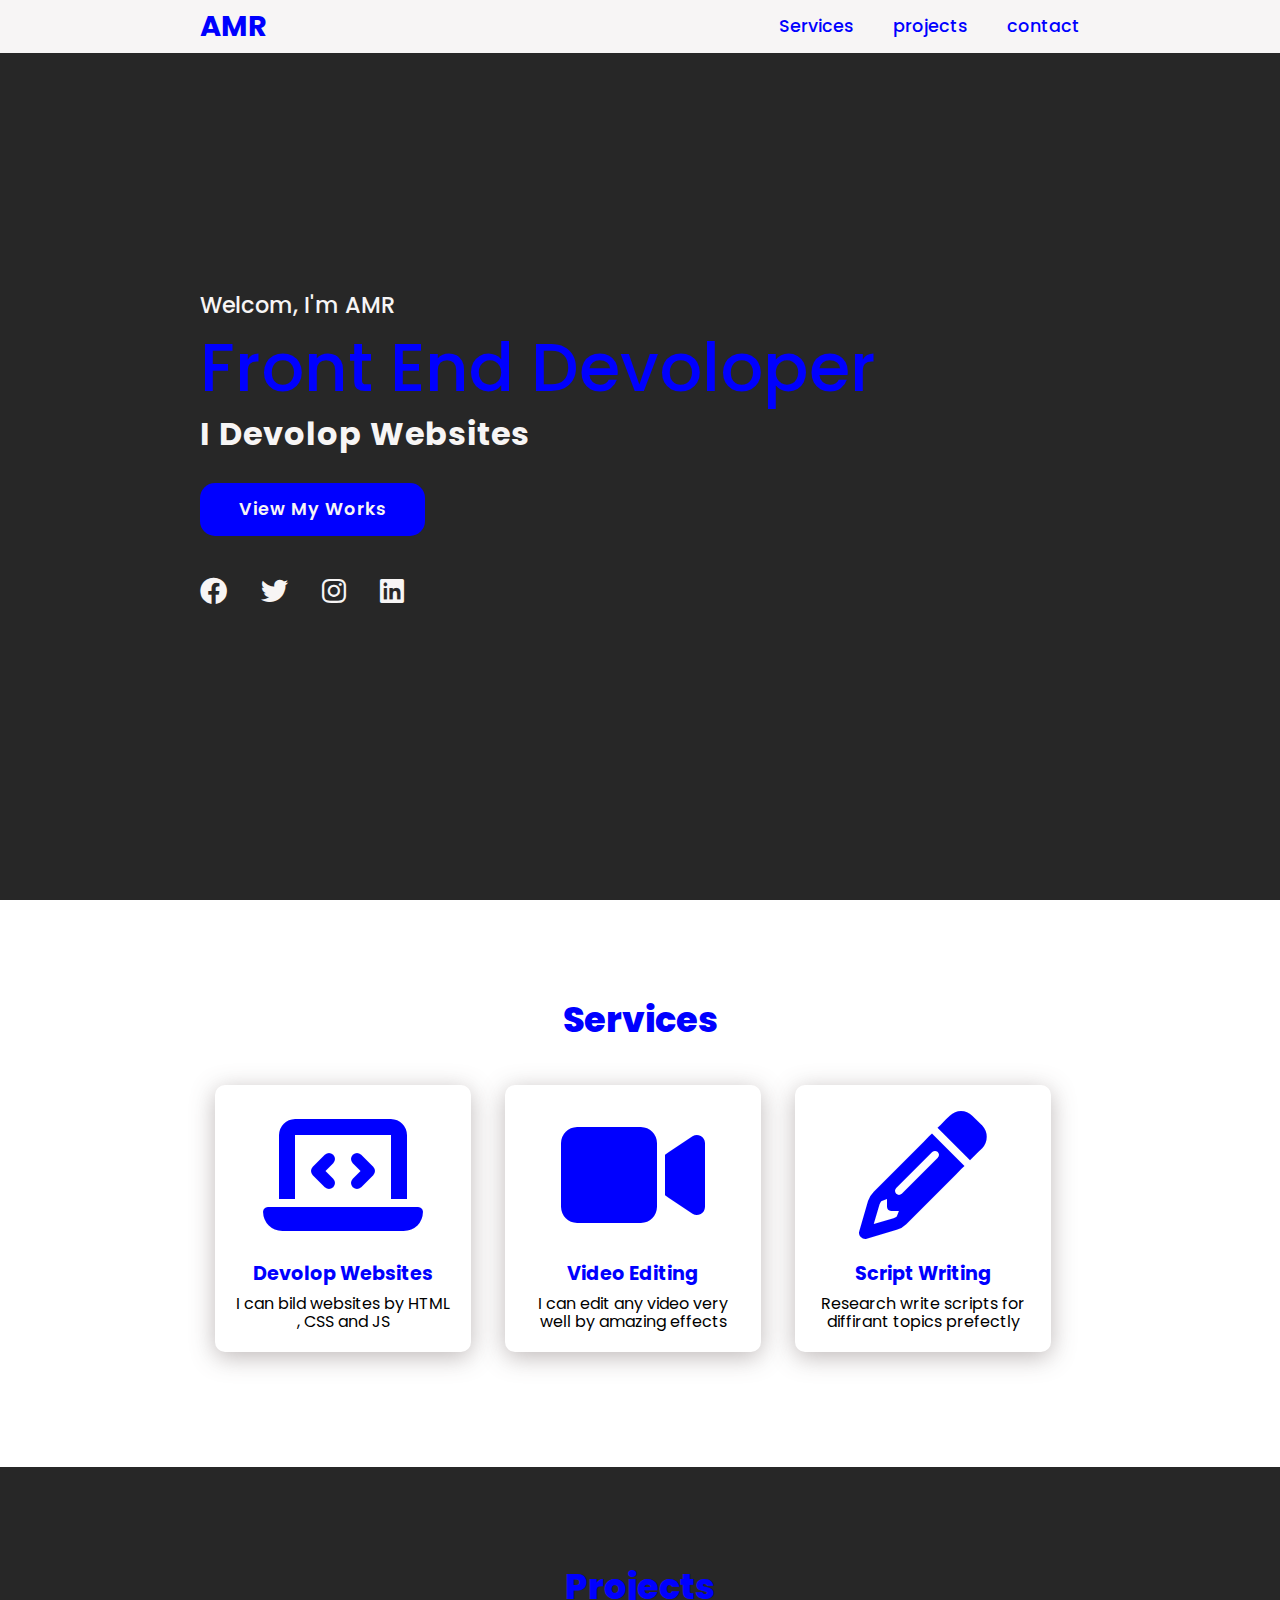
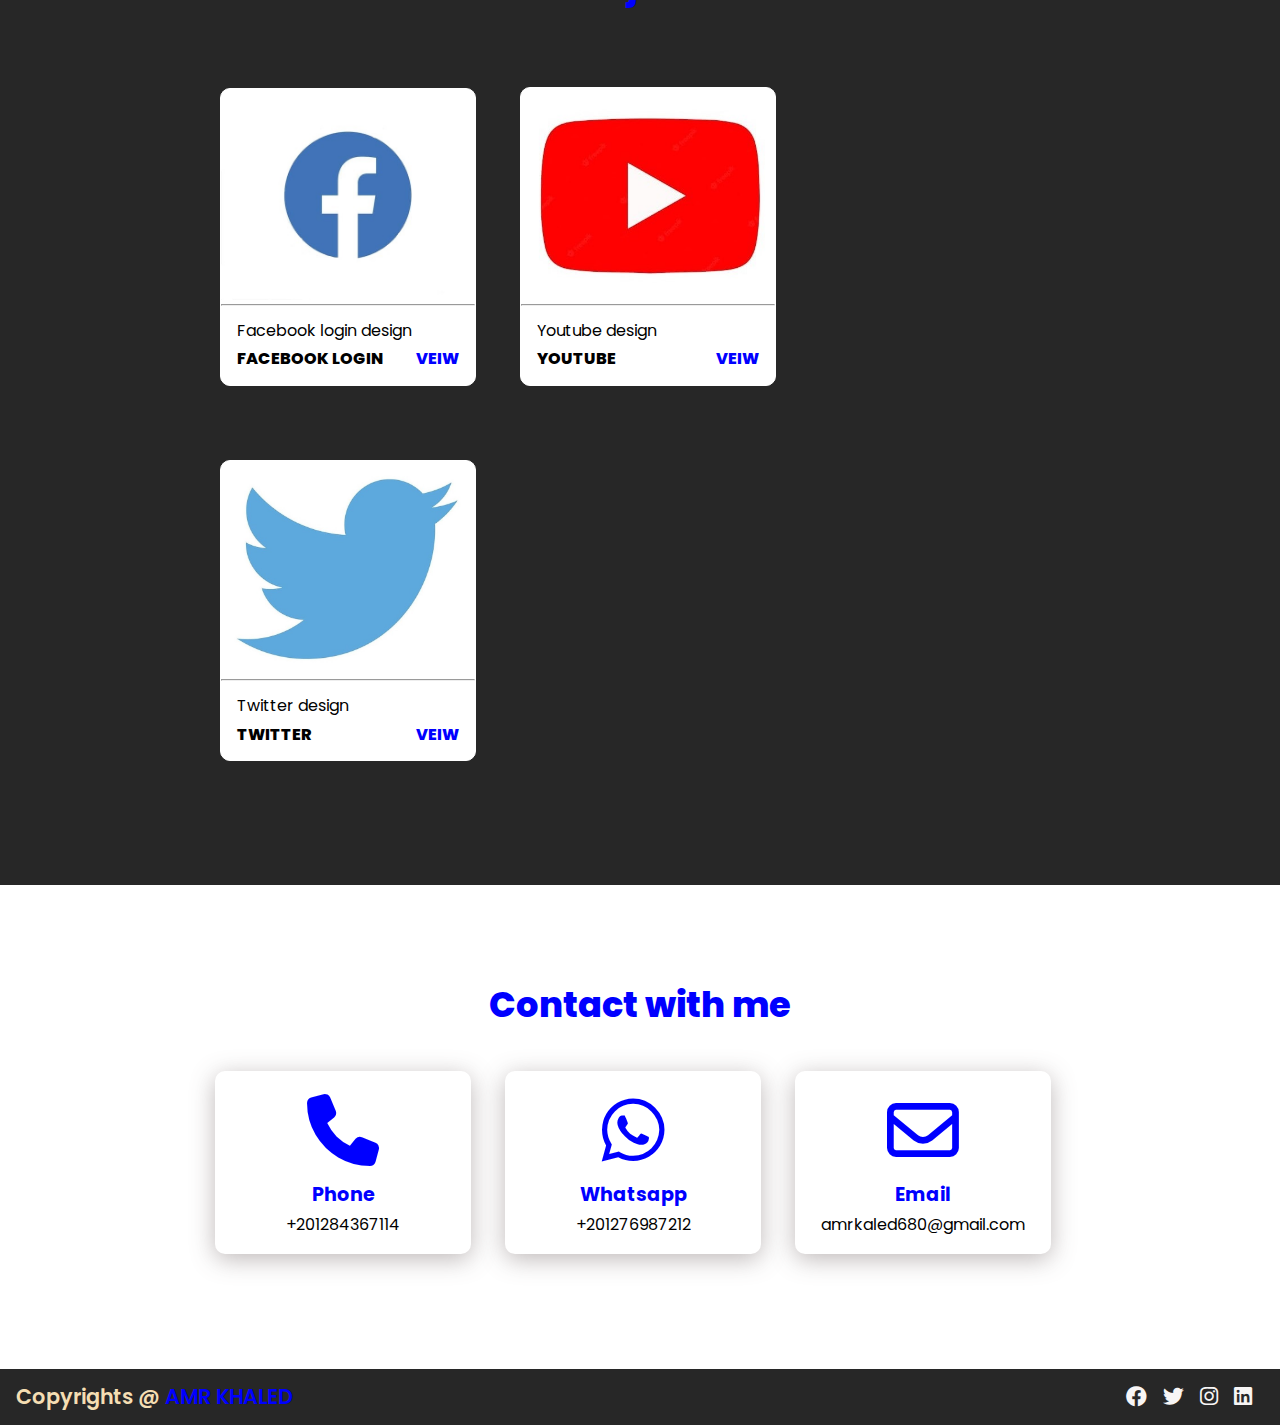
<file: index.html>
<!DOCTYPE html>
<html lang="en">
<head>
    <meta charset="UTF-8">
    <meta http-equiv="X-UA-Compatible" content="IE=edge">
    <meta name="viewport" content="width=device-width, initial-scale=1.0">
    <link rel="stylesheet" href="style.css">
    <!-- main project css file -->
    <link rel="stylesheet" href="style.css">
<!-- render all elements normaly --> 
    <link rel="stylesheet" href="styles/normalize.css">
    <!-- font awesome library -->
    <link rel="stylesheet" href="styles/all.min.css">
<!-- google fonts -->
<link rel="preconnect" href="https://fonts.googleapis.com">
<link rel="preconnect" href="https://fonts.gstatic.com" crossorigin>
<link href="https://fonts.googleapis.com/css2?family=Poppins:ital,wght@0,100;0,200;0,300;0,400;0,500;0,600;0,700;0,800;0,900;1,100;1,200;1,300;1,400;1,500;1,600;1,700;1,800;1,900&display=swap"
 rel="stylesheet">

    <title>Youtube</title>
</head>
<body>

    <header>
        <a href="#" class="logo"> AMR </a>
        <nav class="nav">
            <a href="#services">Services</a>
            <a href="#projects">projects</a>
            <a href="#contact">contact</a>
        </nav>
    </header>

    <section class="main">
        <div>
            <h2>Welcom, I'm AMR <br><span>Front End Devoloper</span></h2>
            <h3>I Devolop Websites</h3>
            <a href="#projects" class="projects_btm">View My Works</a>
            <div class="social_icons">
                <a href=""><i class="fa-brands fa-facebook"></i></a>
                <a href=""><i class="fa-brands fa-twitter"></i></a>
                <a href=""><i class="fa-brands fa-instagram"></i></a>
                <a href=""><i class="fa-brands fa-linkedin"></i></a>
            </div>
        </div> 
    </section>

    <section class="cards" id="services">
        <h2 class="title">Services</h2>
        <div class="content">
            <div class="card">
                <div class="icon">
                    <i class="fa-solid fa-laptop-code"></i>
                </div>
                <div class="info">
                    <h3>Devolop Websites</h3>
                    <p>I can bild websites by HTML , CSS and JS</p>
                </div>
            </div>
            <div class="card">
                <div class="icon">
                    <i class="fa-solid fa-video"></i>
                </div>
                <div class="info">
                    <h3>Video Editing</h3>
                    <p>I can edit any video very well by amazing effects</p>
                </div>
            </div>
            <div class="card">
                <div class="icon">
                    <i class="fa-solid fa-pencil"></i>
                </div>
                <div class="info">
                    <h3>Script Writing</h3>
                    <p>Research write scripts for diffirant topics prefectly</p>
                </div>
            </div>
        </div>
    </section>

    <section class="projects" id="projects">
        <h2 class="title">Projects</h2>
        <div class="content">
            <div class="project_card">
                <div class="project_image"> <img src="/images/WhatsApp Image 2023-08-30 at 4.23.38 PM (1).jpeg" > </div>
                <hr>
                <div class="project_info">
                    <p class="project_face">Facebook login design</p>
                    <strong class="project_tittle">
                        <span>Facebook Login</span>
                        <a href="/facebook/index.html" class="veiw">Veiw</a>
                    </strong>
                 </div>
            </div>
        </div>

        <div class="content">
            <div class="project_card">
                <div class="project_image"> <img src="/images/youtube.jpeg" > </div>
                <hr>
                <div class="project_info">
                    <p class="project_face">Youtube design</p>
                    <strong class="project_tittle">
                        <span>Youtube</span>
                        <a href="/youtube/" class="veiw">Veiw</a>
                    </strong>
                 </div>
            </div>
        </div>

        <div class="content">
            <div class="project_card">
                <div class="project_image"> <img src="/images/twitter.jpeg" > </div>
                <hr>
                <div class="project_info">
                    <p class="project_dif">Twitter design</p>
                    <strong class="project_tittle">
                        <span>Twitter</span>
                        <a href="/twitter/index.html" class="veiw">Veiw</a>
                    </strong>
                 </div>
            </div>
        </div>
    </section>

    <section class="cards contact" id="contact">
        <h2 class="title">Contact with me</h2>

        <div class="content">
            <div class="card">
                <div class="icon">
                    <i class="fa-solid fa-phone"></i>
                </div>
                <div class="info">
                    <h3>Phone </h3>
                    <p>+201284367114</p>
                </div>
            </div>
            <div class="card">
                <div class="icon">
                    <i class="fa-brands fa-whatsapp"></i>
                </div>
                <div class="info">
                    <h3>Whatsapp</h3>
                    <p>+201276987212</p>
                </div>
            </div>
            <div class="card">
                <div class="icon">
                    <i class="fa-regular fa-envelope"></i>
                </div>
                <div class="info">
                    <h3>Email</h3>
                    <p>amrkaled680@gmail.com</p>
                </div>
            </div>
        </div>
    </section>

    <footer class="footer">
        <p class="footer_title">Copyrights @ <span>AMR KHALED</span></p>
        <div class="social_icons">
            <a href=""><i class="fa-brands fa-facebook"></i></a>
            <a href=""><i class="fa-brands fa-twitter"></i></a>
            <a href=""><i class="fa-brands fa-instagram"></i></a>
            <a href=""><i class="fa-brands fa-linkedin"></i></a>
        </div>
    </footer>


    

</html>
</file>
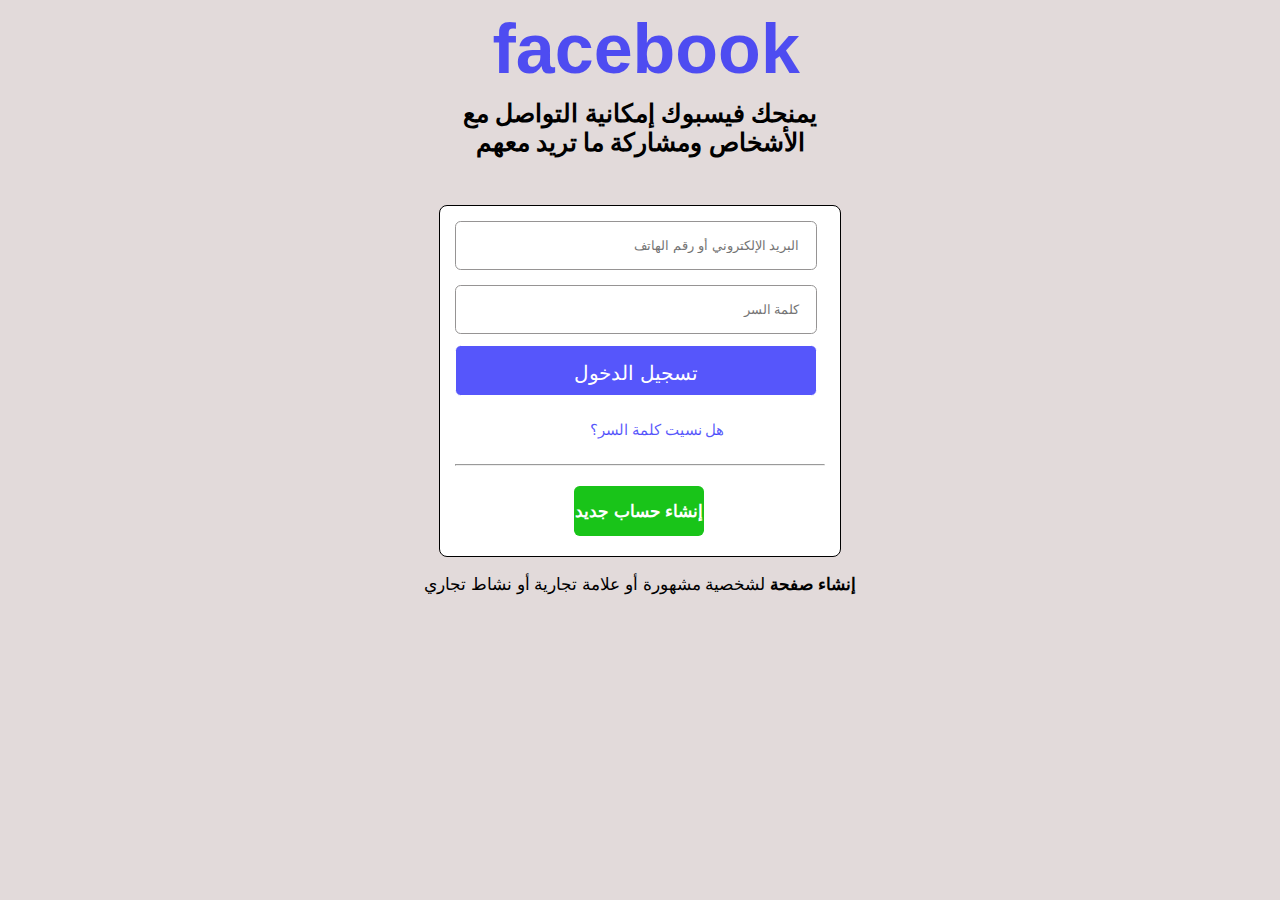
<file: facebook/index.html>
<!DOCTYPE html>
<html lang="en"> 
<head>
    <meta charset="UTF-8">
    <title>Facebook</title>
    <link rel="stylesheet" href="style/facebook.css">
</head>
<body>
    <div class="dad-div">
        <h1> facebook</h1>

    </div>

    <div id="dad-div"> <p><b>يمنحك فيسبوك إمكانية التواصل مع الأشخاص ومشاركة ما تريد معهم</b></p></div>

    


    <div class="father-div">
        
    <form>
        <div class="email">
            <input type="email" placeholder="البريد الإلكتروني أو رقم الهاتف "   id="email"><br>
    
            <div  id="div-password">
            <input type="password" placeholder=" كلمة السر "  id="password">
            </div>
    
            <div>
                <input type="submit" value="تسجيل الدخول" class="submit" >
            </div> 
    </form>

        <p id="dad-forget"> 
             <a href="" id="forget">هل نسيت كلمة السر؟</a>
        </p>   
        <hr>

         
            <a href="new acount.html" id="new-acount" ><b>إنشاء حساب جديد</b></a>  
        

    </div>
    
    
    <p id="dad-new-page"> <a href="" id="new-page"><b> إنشاء صفحة </b></a> لشخصية مشهورة أو علامة تجارية أو نشاط تجاري </p>

</body>
</html>
</file>
<file: style.css>
@import url('https://fonts.googleapis.com/css2?family=Poppins:ital,wght@0,100;0,200;0,300;0,400;0,500;0,600;0,700;0,800;0,900;1,100;1,200;1,300;1,400;1,500;1,600;1,700;1,800;1,900&display=swap');
*{
    font-family: 'Poppins', sans-serif;
    margin: 0;
    padding: 0;
    box-sizing: border-box; 
    scroll-behavior: smooth; 
}

header{
    background-color: rgb(247, 245, 245);
    width: 100%;
    position: fixed;
    z-index: 999;
    display: flex;
    justify-content: space-between;
    align-items: center;
    padding: 10px 200px;
}

.logo{
    text-decoration: none;
    color: blue;
    text-transform: uppercase;
    font-weight: 700;
    font-size: 1.8em;
}

.nav a{
    color: rgb(0, 0, 255);
    text-decoration: none;
    font-size: 1.1em;
    font-weight: 500;
    padding-left: 35px;
}

nav a:hover {
    color: #b600bd;
}

section{
    padding: 100px 200px ;
    transition: 2s;
}
.main{
    width: 100%;
    min-height: 100vh;
    display: flex;
    align-items: center;
    background-color:rgba(0, 0, 0, 0.849);
    background-size: cover;
    background-position: center;
    background-attachment: fixed; 
}

.main h2 {
    color: rgb(247, 245, 245) ;
    font-size: 1.4em;
    font-weight: 500;
}
.main h2 span{
    color: rgb(0, 0, 255);
    font-size: 3em;
    font-weight: 500;
    display: inline-block;
    margin-top: 10px;
} 
 .main h3{
    color: rgb(247, 245, 245) ;
    font-size: 2em;
    font-weight: 700;
    letter-spacing: 1px;
    margin-top: 10px;
    margin-bottom: 30px;
 }

 .projects_btm{
    color: rgb(247, 245, 245) ;
    background-color: rgb(0, 0, 255);
    text-decoration: none;
    font-size: 1.1em;
    font-weight: 600;
    display: inline-block;
    padding: 0.9375em 2.1875em;
    letter-spacing: 1px;
    border-radius: 15px;
    margin-bottom: 40px;
    transition: 0.7s ease;
 }

 .projects_btm:hover{
    background-color: blue;
    transform: scale(1.05);
 }
 .social_icons a{
    color: rgb(247, 245, 245) ;
    font-size: 1.7em;
    padding-right: 30px;
}



.title{
    display: flex;
    text-align: center;
    justify-content: center;
    color: rgb(0, 0, 255);
    font-size: 2.2em;
    font-weight: 800;
    margin-bottom: 30px;
}
.contant{
    display: flex;
    justify-content: center;
    flex-direction: row;
    flex-wrap: wrap;
} 
 
.card{
    display: inline-block;
    background-color: white;
    width: 16em;
    box-shadow: 0 5px 25px rgba(180, 173, 173, 0.87);
    border-radius: 10px;
    padding: 20px;
    margin: 15px;
    transition: 0.7s ease;
}

.card:hover{
    transform: scale(1.1);
}

.icon{
    color: rgb(0, 0, 255);
    font-size: 8em;
    text-align: center;
}

.info{
    text-align: center;
}

.info h3{
    color: rgb(0, 0, 255);
    font-size: 1.2em;
    font-weight: 700;
    margin: 10px;
}


.projects{

    background-color:rgba(0, 0, 0, 0.849);
    flex-direction: row;

}
.projects .content{
    margin-top: 30px;
    display: inline-block;
}
.project_card{
    background-color: rgb(255, 255, 255) ;
    border: 1px solid white;
    min-height: 14em;
    width: 16em;
    overflow: hidden;
    border-radius: 10px;
    margin: 20px;
    transition: 0.7s ease;
}
.project_card:hover{
    transform: scale(1.1);
}
.project_card:hover .project_image{
    opacity: 0.9;
}

.project_image img{
    width: 100%;
    
}
.project_info{
    padding: 1em;
}
.project_dif{
    font-size: 0,7em;
    color: black;

}
.project_tittle{
    display: flex;
    justify-content: space-between;
    text-transform: uppercase;
    font-weight: 800;
    margin-top: 10px;
}
.veiw{
    text-decoration: none;
    color: blue;
}
.veiw:hover{
    color: #b600bd;
}

.contact .icon {
    font-size: 4.5em;

}
.contact .info .h3{
    color: black;
}


.footer{
    background-color:rgba(0, 0, 0, 0.849);
    color: wheat;
    padding: 1em;
    display: flex;
    justify-content: space-between;
}
.footer_title{
    font-size: 1.3em;
    font-weight: 600;

}
.footer_title span{
    color: rgb(0, 0, 255);
}

.footer .social_icons a{
    font-size: 1.3em;
    padding: 0 12px 0 0;
}

@media (max-width:1200px) and (min-width:800px){
    header{
        padding:15px 25px 15px 25px ;
        font-size: 1.5em;
    }

    .main{
        padding-left: 50px;
    }

    .main h2{
        font-size: 1.9em;
    }

    .cards .content{
        padding-left: 13%;
    }

    .projects .content{
        padding-left: 13%;
    }
}


@media (max-width:800px) and (min-width:600px){
    header{
        padding:15px 25px 15px 25px ;
        font-size: 1.5em;
    }

    .main{
        padding-left: 50px;
    }

    .main h2{
        font-size: 1.9em;
    }

    .cards .content{
        margin-left: -15%;
    }

    .projects .content{
        margin-left: -15%;
    }
}

@media (max-width:599px){
    header{
        padding:15px 25px 15px 25px ;
        font-size: 1.5em;
    }

    .main{
        padding-left: 50px;
    }

    .main h2{
        font-size: 1.9em;
    }

    .cards .content{
        margin-left: -15%;
    }

    .projects .content{
        margin-left: -15%;
    }
}
</file>
<file: facebook/style/facebook.css>
body{
    background-color: rgb(226, 218, 218);
}
.dad-div{
    color: rgba(20, 20, 250, 0.719);
    font-size: 35px;
    font-family: sans-serif;
    font-weight: 1000;
    width: 300px;
    padding-left:5px;
    margin-left: auto;
    margin-right: auto;
    line-height: 5px;

}
#dad-div{
    font-size: 25px;
    text-align: center;
    width: 409px;
    margin-right: auto;
    margin-left: auto;
}
.father-div{
    margin-top: 3em;
}
.email{
    background-color: white;
    border-color: black;
    border-style: solid;
    border-width: 1px;
    border-radius: 0.5em;
    height: 320px;
    width: 370px;
    margin-left:auto ;
    margin-right:auto ;
    padding: 15px;
}
.email:focus{
    outline: none;
}

#email{
    border: rgb(150, 148, 148) 1px solid;
    width: 345px;
    height: 45px;
    text-align: right;
    border-radius: 0.15cm;
    padding-right: 1em;
}
#email:focus{
    outline: none;
}
#div-password{
    height: 45px;
    width:362px ;
    text-align: right;
    border-radius: 0.15cm; 
    margin-top:15px ;
    margin-bottom:15px ;
}

#password{
    height: 45px;
    width:345px ;
    border: rgb(150, 148, 148) 1px solid;
    text-align: right;
    border-radius: 0.15cm; 
    margin-bottom:15px ;
    padding-right: 1em;

}
#password:focus{
    outline: none;
}
.submit{
    background-color:  rgba(20, 20, 250, 0.719);
    width: 362px;
    height: auto;
    text-align: right;
    border-radius: 0.15cm;
    border-width: 1px;
    color: white;
    font-size: 20px;
    text-align: center; 
    padding-top: 15px;   
    padding-bottom: 10px;  
    border: white 1px solid; 
}
.submit:hover{
    width: 355px;
    height: 50px;
    margin-left: 5px;
    margin-right: 5px;
    background-color:  rgba(25, 25, 250, 0.808);
}
#forget{
    color: rgb(20, 20, 250, 0.719);
    text-decoration: none;
    text-align: center;
}
#dad-forget{
    color: rgba(20, 20, 250, 0.719) ;
    font-size:15px;
    padding-left: 135px;
    padding-bottom: 10px;
    padding-top: 10px;
}

#new-acount{
    background-color: rgb(25, 196, 25);
    border-radius: 0.15cm;
    font-size: 17px;
    height: 15px;
    width: 130px;
    text-align: center;
    padding-top: 15px;
    padding-bottom: 20px;
    margin-top:0.7em;
    margin-left: 7em;
    margin-right:auto ;
    color: white;
    text-decoration:none;
    display: inline-block;
}
#new-acount:hover{
    width: 127px;
    margin-left: 120px;
    margin-right: auto;
}
#dad-new-page{
    font-size: 17px;
    font-family: Arial, Helvetica, sans-serif;
    text-align: center;
}
#new-page{
    color: black;
    text-decoration: none;
}
#new-page:hover{
    color: blue;
}
</file>
